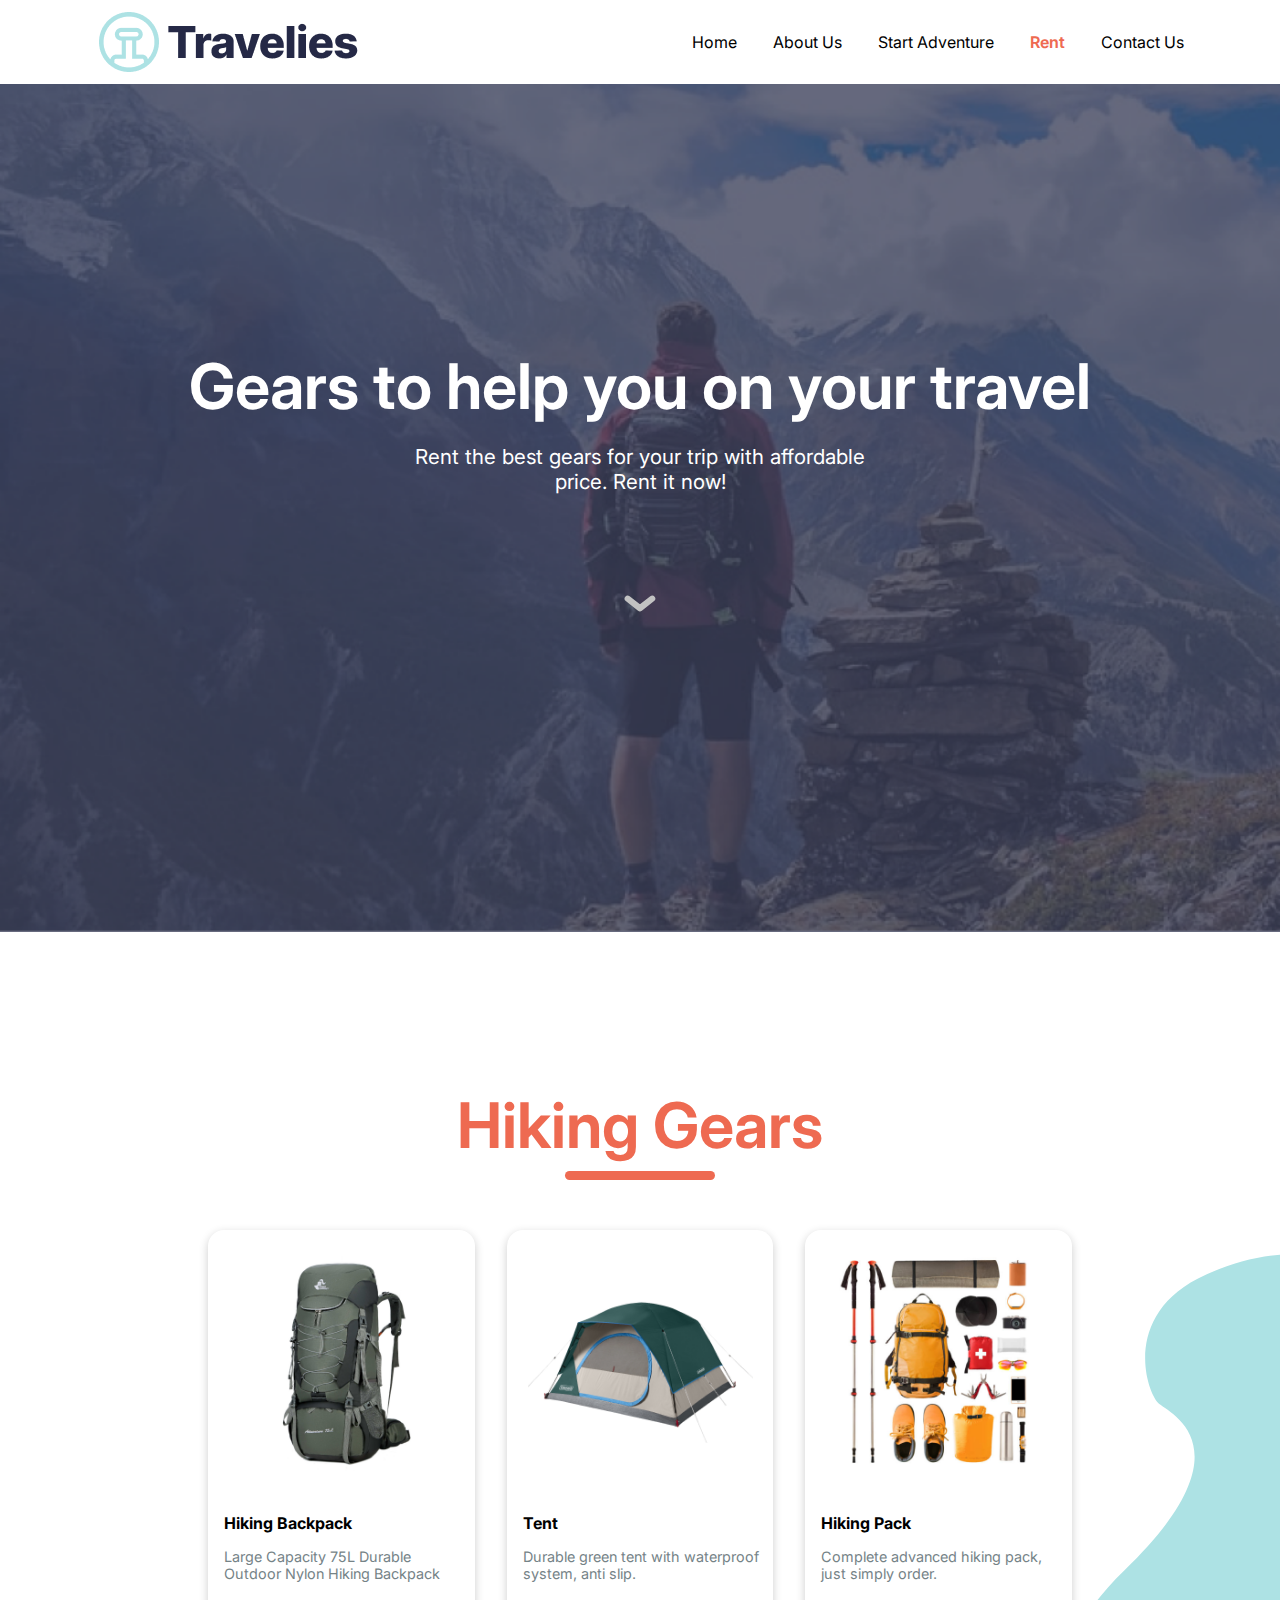
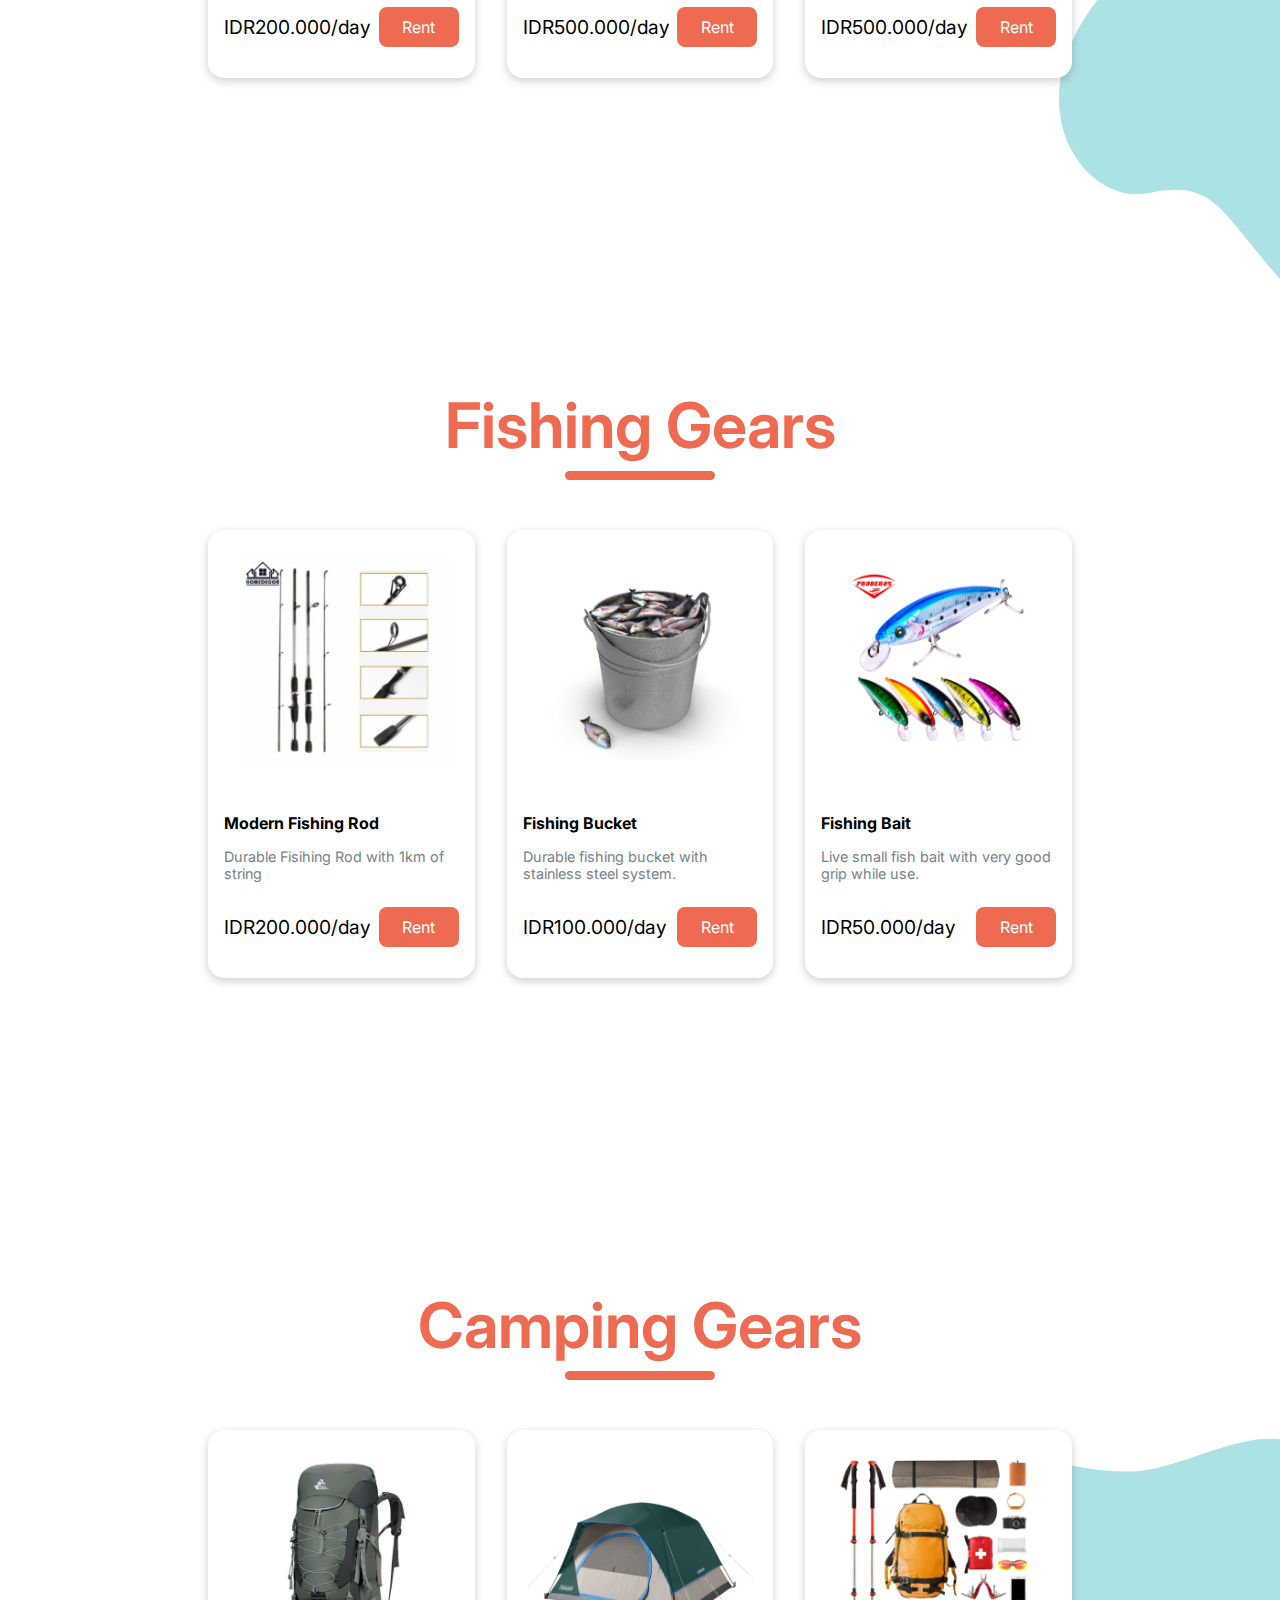
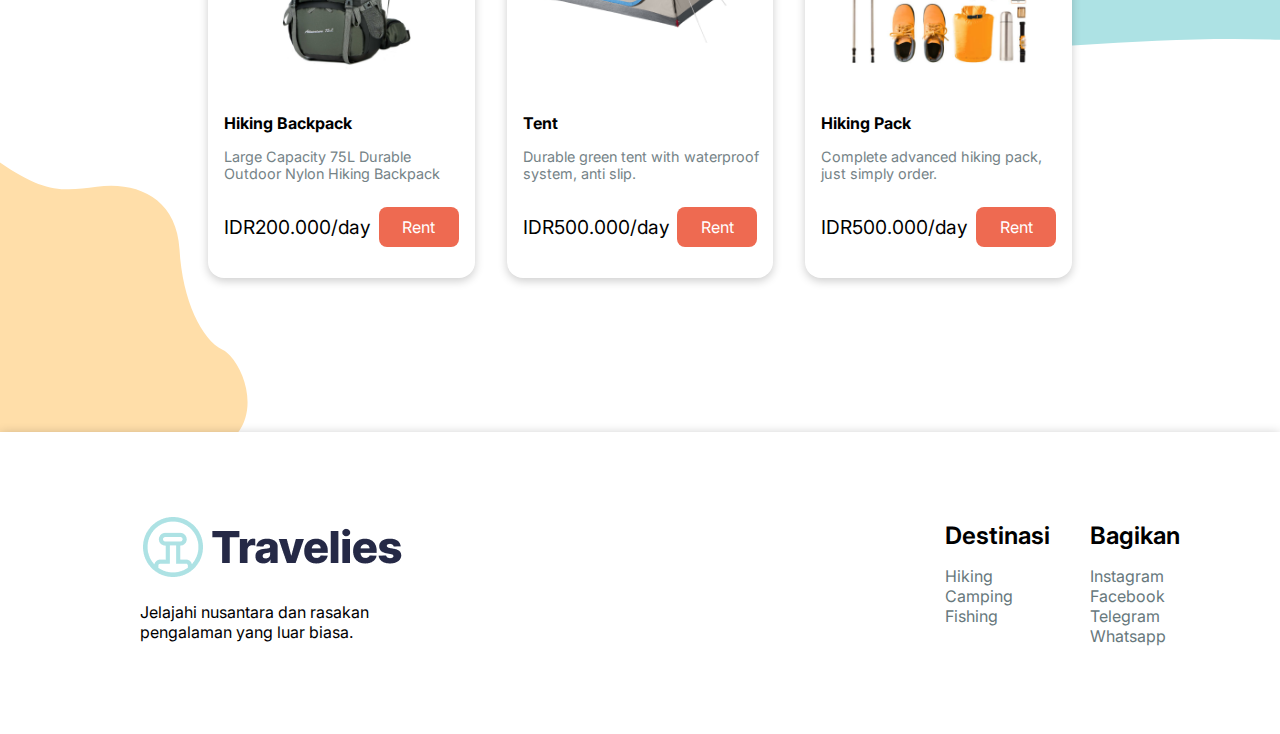
<file: rent.html>
<!DOCTYPE html>
<html lang="en">
<head>
    <meta charset="UTF-8">
    <meta http-equiv="X-UA-Compatible" content="IE=edge">
    <meta name="viewport" content="width=device-width, initial-scale=1.0">
    <title>Rent the best tool!</title>
     <!-- FONTS -->
     <link rel="preconnect" href="https://fonts.googleapis.com">
     <link rel="preconnect" href="https://fonts.gstatic.com" crossorigin>
     <link href="https://fonts.googleapis.com/css2?family=Inter&display=swap" rel="stylesheet">
 
     <!-- Bold -->
     <link rel="preconnect" href="https://fonts.googleapis.com">
     <link rel="preconnect" href="https://fonts.gstatic.com" crossorigin>
     <link href="https://fonts.googleapis.com/css2?family=Inter:wght@400;640&display=swap" rel="stylesheet">
 
     <!-- CSS -->
     <link rel="stylesheet" href="assets/css/rentstyle.css">
 
 
</head>
<body>
     <!-- NAVBAR -->
     <nav>
        <div class="logo">
          <img src="assets/img/pm-lm-side logo.png" alt="Travelies" />
        </div>
  
        <div class="menu">
          <a href="#">Home</a>
          <a href="#">About Us</a>
          <a href="startadventure.html">Start Adventure</a>
          <a href="#" id="selected">Rent</a>
          <a href="#">Contact Us</a>
        </div>
        <img
          src="assets/img/nav-mobile.svg"
          class="nav-mobile"
          alt=""
          onclick="show_nav()"
        />
      </nav>
  
      <div class="mobile-menu" id="nav-mobile">
        <ul>
          <li>
            <h3><a href="#" >Home</a></h3>
          </li>
          <li>
            <h3><a href="#">About Us</a></h3>
          </li>
          <li>
            <h3><a href="#">Start Adventure</a></h3>
          </li>
          <li>
            <h3><a href="#" id="selected">Rent</a></h3>
          </li>
          <li>
            <h3><a href="#">Contact Us</a></h3>
          </li>
          <li>
            <h3>
              <img src="./assets/img/silang.svg" alt="" onclick="close_nav()" />
            </h3>
          </li>
        </ul>
      </div>

    <script src="./assets/scripts/nav.js"></script>
    
    <!-- SECTION 1 -->
    <div class="container">
        <section id="sect1">
            <h2>Gears to help you on your travel</h2>
            <p>Rent the best gears for your trip with affordable<br>price. Rent it now!
            </p>
            <a href="#sect2"><img src="./assets/img/down-arrow.svg" alt="" class="down-arrow"></a>
        </section>
    </div>

    <!-- SECTION 2 -->
    <div class="container">
        <section id="sect2">
            <div class="top">
                <h2>Hiking Gears</h2>
                <div class="underline"></div>
            </div>

            <div class="bottom">
                <div class="big-card">
                    <div class="big-card-img">
                        <img src="./assets/img/backpack.png" alt="Hiking Offer" class="offer-img">
                    </div>
                    
                    <div class="big-card-desc">
                        <h4>Hiking Backpack</h4>
                        <p>Large Capacity 75L Durable Outdoor Nylon Hiking Backpack</p>           
                    </div>

                    <div class="big-card-price">
                        <p class="price">IDR200.000/day</p>

                        <button class="order">Rent</button>
                    </div>
                </div>

                <div class="big-card">
                    <div class="big-card-img">
                        <img src="./assets/img/tent.png" alt="Hiking Offer" class="offer-img">
                    </div>
                    
                    <div class="big-card-desc">
                        <h4>Tent</h4>
                        <p>Durable green tent with waterproof system, anti slip.</p>           
                    </div>

                    <div class="big-card-price">
                        <p class="price">IDR500.000/day</p>

                        <button class="order">Rent</button>
                    </div>
                </div>

                <div class="big-card">
                    <div class="big-card-img">
                        <img src="./assets/img/pack.png" alt="Hiking Offer" class="offer-img">
                    </div>
                    
                    <div class="big-card-desc">
                        <h4>Hiking Pack</h4>
                        <p>Complete advanced hiking pack, just simply order.</p>           
                    </div>

                    <div class="big-card-price">
                        <p class="price">IDR500.000/day</p>

                        <button class="order">Rent</button>
                    </div>
                </div>

                <img src="./assets/img/right float blue.svg" alt="" id="sect2-bg">

            </div>
        </section>

    </div>


     <!-- SECT 3 -->
    <div class="container">
       
        <section id="sect2">
            <div class="top">
                <h2>Fishing Gears</h2>
                <div class="underline"></div>
            </div>

            <div class="bottom">
                <div class="big-card">
                    <div class="big-card-img">
                        <img src="./assets/img/rod.png" alt="Hiking Offer" class="offer-img">
                    </div>
                    
                    <div class="big-card-desc">
                        <h4>Modern Fishing Rod</h4>
                        <p>Durable Fisihing Rod with 1km of string</p>           
                    </div>

                    <div class="big-card-price">
                        <p class="price">IDR200.000/day</p>

                        <button class="order">Rent</button>
                    </div>
                </div>

                <div class="big-card">
                    <div class="big-card-img">
                        <img src="./assets/img/bucket.png" alt="Hiking Offer" class="offer-img">
                    </div>
                    
                    <div class="big-card-desc">
                        <h4>Fishing Bucket</h4>
                        <p>Durable fishing bucket with stainless steel system.</p>           
                    </div>

                    <div class="big-card-price">
                        <p class="price">IDR100.000/day</p>

                        <button class="order">Rent</button>
                    </div>
                </div>

                <div class="big-card">
                    <div class="big-card-img">
                        <img src="./assets/img/bait.png" alt="Hiking Offer" class="offer-img">
                    </div>
                    
                    <div class="big-card-desc">
                        <h4>Fishing Bait</h4>
                        <p>Live small fish bait with very good grip while use.</p>           
                    </div>

                    <div class="big-card-price">
                        <p class="price">IDR50.000/day</p>

                        <button class="order">Rent</button>
                    </div>
                </div>

               

            </div>
        </section>
    </div>

    <!-- SECTITON 4 -->
    <div class="container">
        <section id="sect2">
            <div class="top">
                <h2>Camping Gears</h2>
                <div class="underline"></div>
            </div>

            <div class="bottom">
                <div class="big-card">
                    <div class="big-card-img">
                        <img src="./assets/img/backpack.png" alt="Hiking Offer" class="offer-img">
                    </div>
                    
                    <div class="big-card-desc">
                        <h4>Hiking Backpack</h4>
                        <p>Large Capacity 75L Durable Outdoor Nylon Hiking Backpack</p>           
                    </div>

                    <div class="big-card-price">
                        <p class="price">IDR200.000/day</p>

                        <button class="order">Rent</button>
                    </div>
                </div>

                <div class="big-card">
                    <div class="big-card-img">
                        <img src="./assets/img/tent.png" alt="Hiking Offer" class="offer-img">
                    </div>
                    
                    <div class="big-card-desc">
                        <h4>Tent</h4>
                        <p>Durable green tent with waterproof system, anti slip.</p>           
                    </div>

                    <div class="big-card-price">
                        <p class="price">IDR500.000/day</p>

                        <button class="order">Rent</button>
                    </div>
                </div>

                <div class="big-card">
                    <div class="big-card-img">
                        <img src="./assets/img/pack.png" alt="Hiking Offer" class="offer-img">
                    </div>
                    
                    <div class="big-card-desc">
                        <h4>Hiking Pack</h4>
                        <p>Complete advanced hiking pack, just simply order.</p>           
                    </div>

                    <div class="big-card-price">
                        <p class="price">IDR500.000/day</p>

                        <button class="order">Rent</button>
                    </div>
                </div>

                <img src="./assets/img/right float small blue.svg" alt="" id="sect2-bg">
                <img src="./assets/img/left yellow small.svg" alt="" id="sect2-bg2">

            </div>
        </section>

    </div>


    <!-- FOOTER -->
    <footer>
        <div class="footer-left">
            <img src="assets/img/pm-lm-side logo.png" alt="">
            <p>Jelajahi nusantara dan rasakan<br>pengalaman yang luar biasa.</p>
        </div>

        <div class="footer-right">
            <ul class="footer-right-inside">

                <li>
                    <p class="footer-title">Destinasi</p>
                </li>
                <li><a href="#">Hiking</a></li>
                <li><a href="#">Camping</a></li>
                <li><a href="#">Fishing</a></li>

            </ul>

            <ul class="footer-right-inside">
                <li>
                    <p class="footer-title">Bagikan</p>
                </li>
                <li><a href="#">Instagram</a></li>
                <li><a href="#">Facebook</a></li>
                <li><a href="#">Telegram</a></li>
                <li><a href="#">Whatsapp</a></li>
            </ul>
        </div>
    </footer>


</body>
</html>
</file>
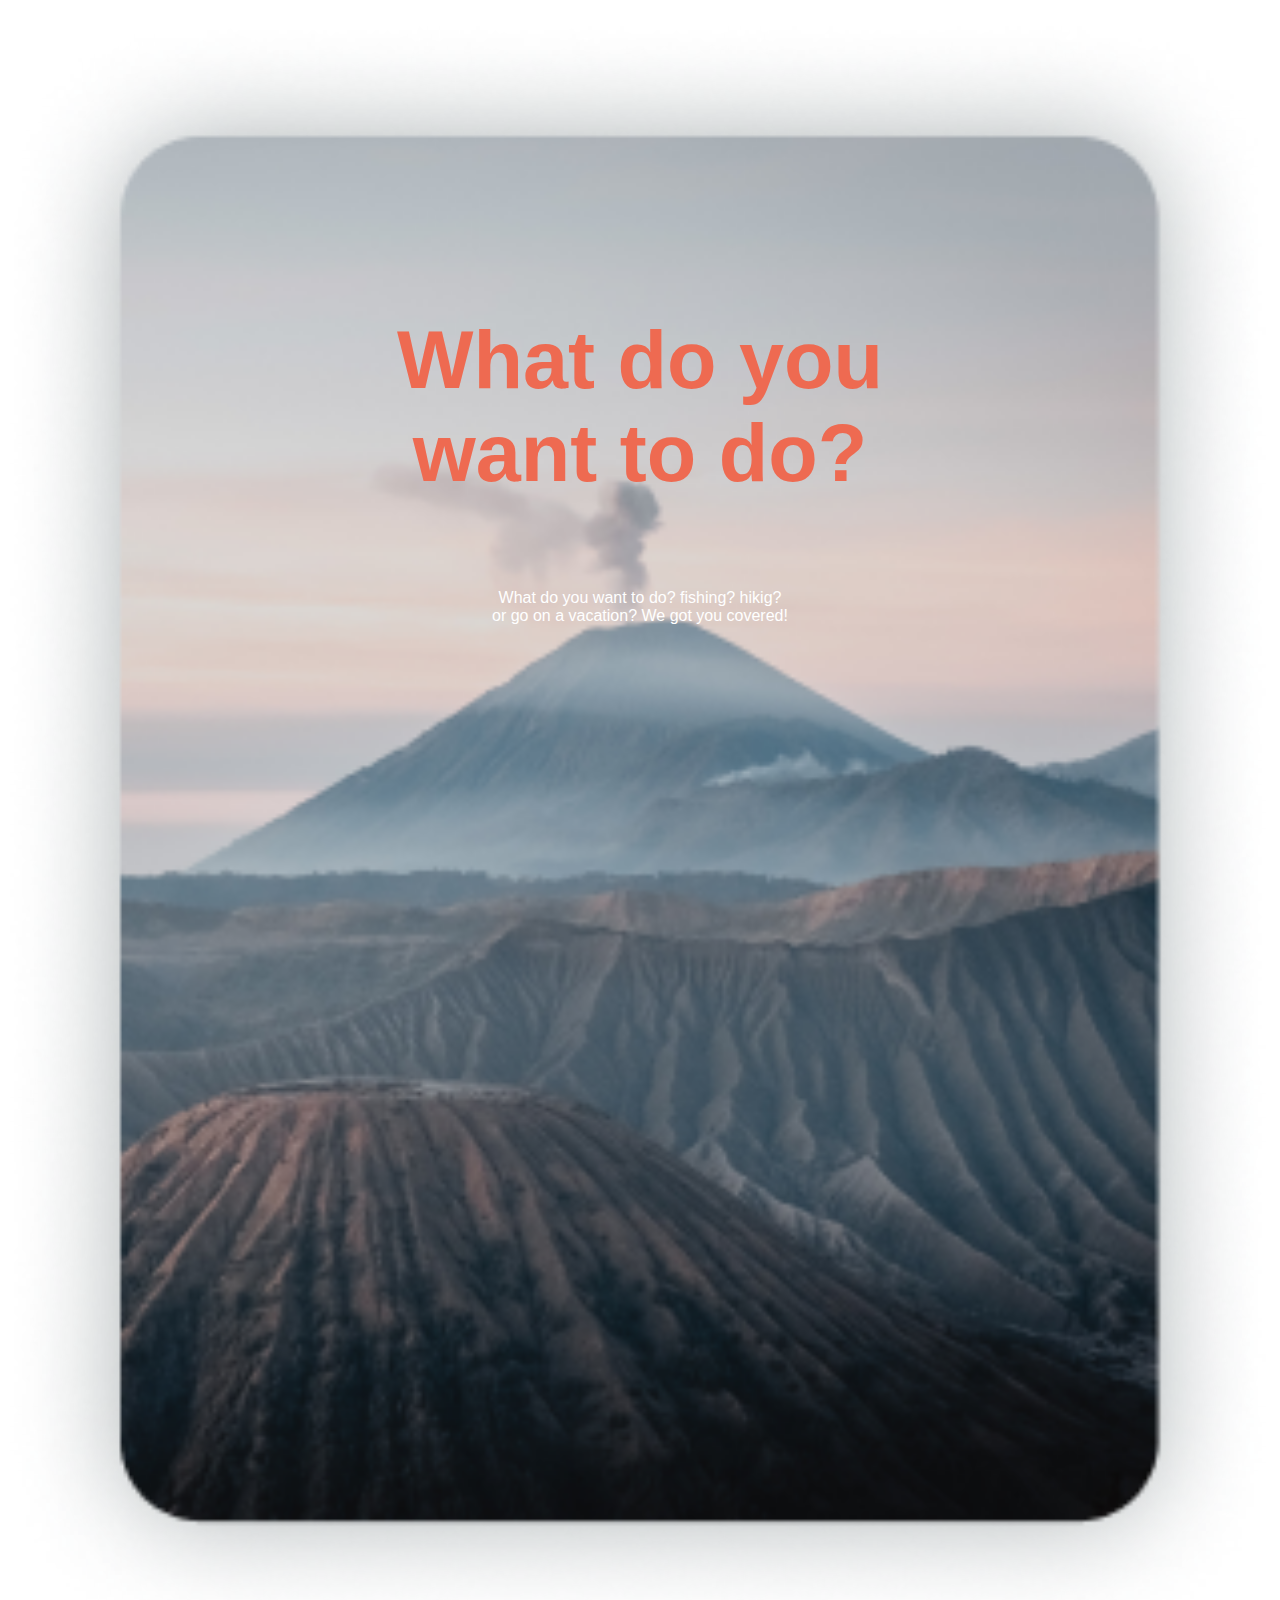
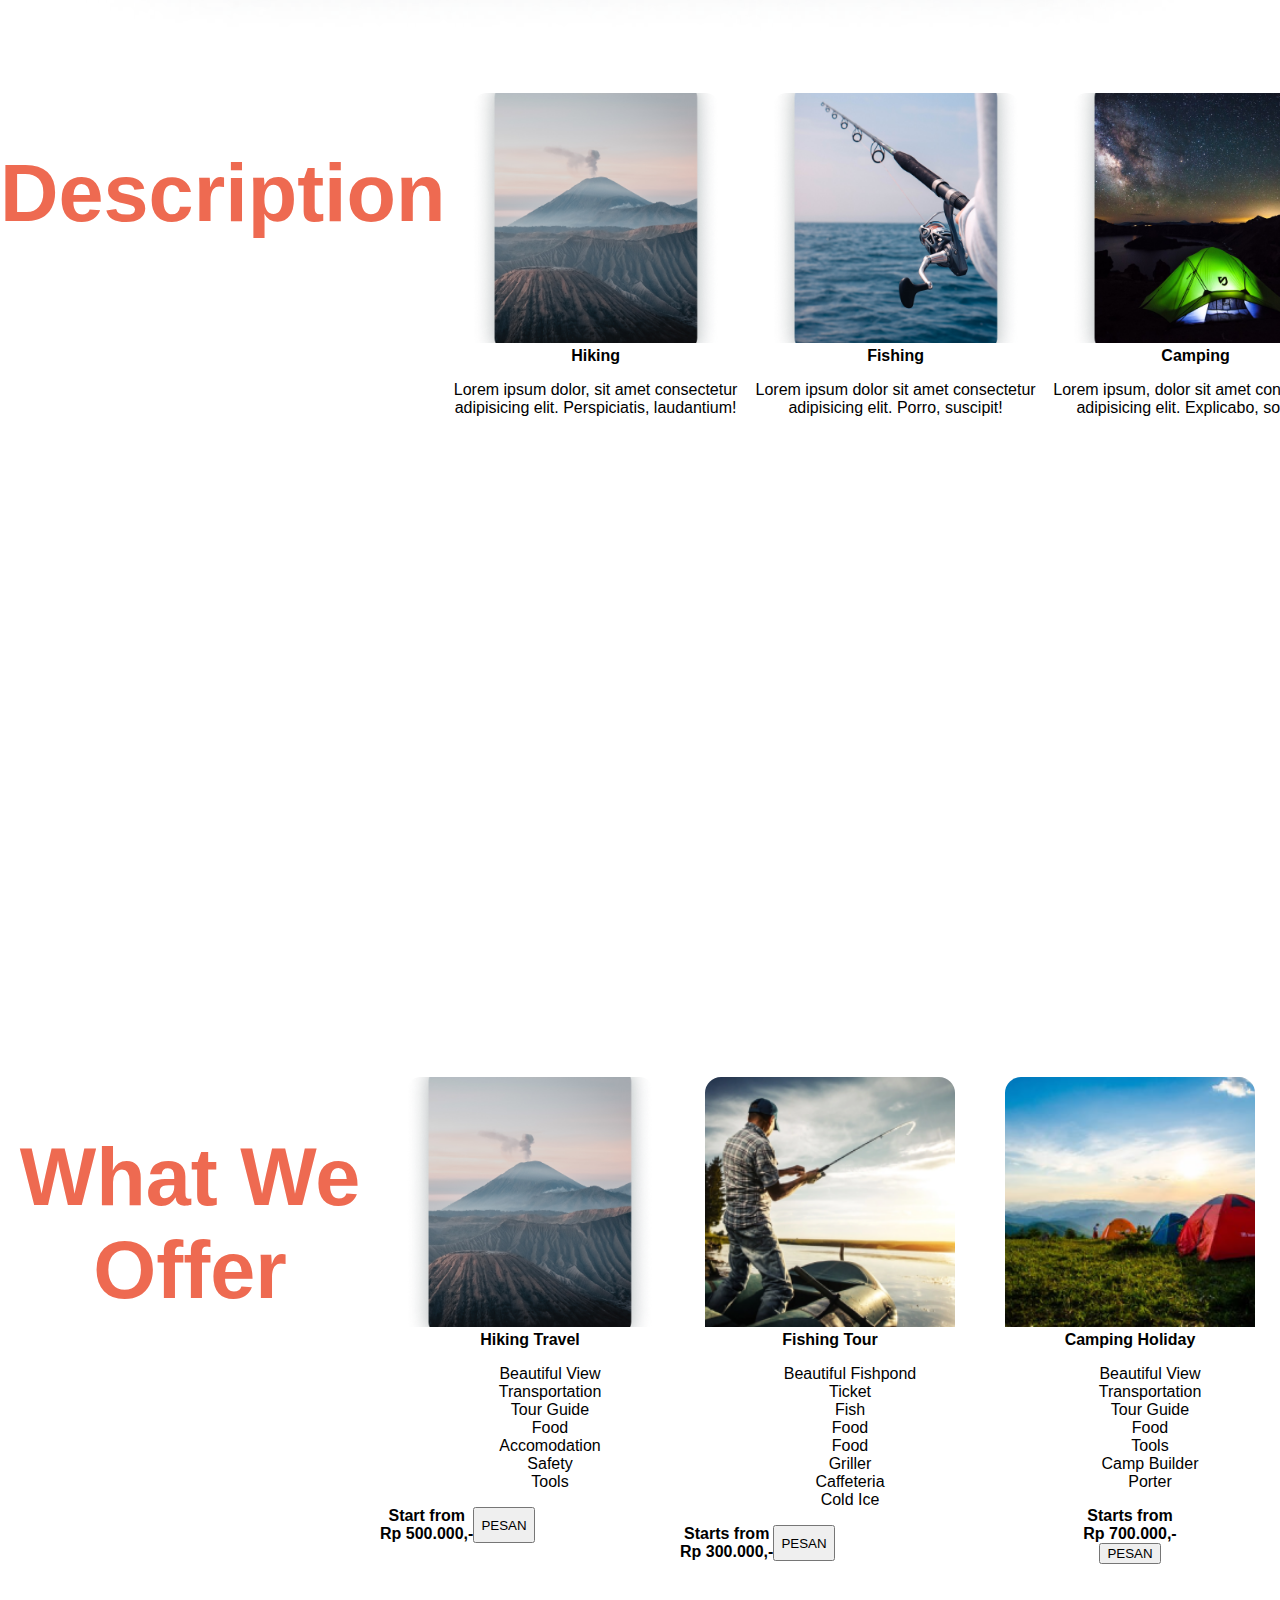
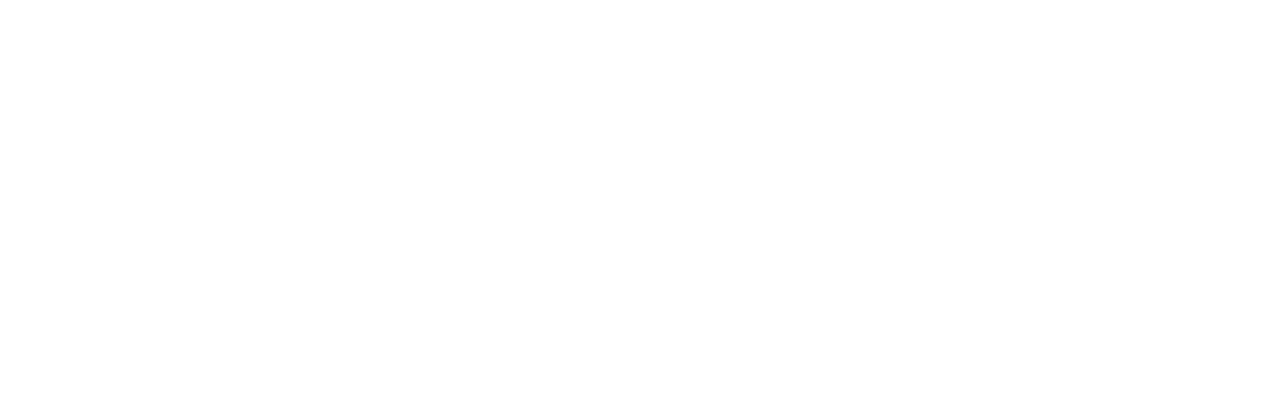
<file: start-adventure.html>
<!DOCTYPE html>
<html lang="en">
  <head>
    <meta charset="UTF-8" />
    <meta http-equiv="X-UA-Compatible" content="IE=edge" />
    <meta name="viewport" content="width=device-width, initial-scale=1.0" />
    <title>Start Adventure</title>
    <link rel="stylesheet" href="./assets/css/start-adventure.css">
    <link rel="stylesheet" href="./assets/css/style.css">
  </head>
  <body>
    <section class="container">
      <img src="./assets/img/bromo.png" alt="bromo" width="100%" />
      <div class="inner-section">
        <h1 class="text-center">What do you want to do?</h1>
        <br>
        <p class="text-center">
          What do you want to do? fishing? hikig? <br>
          or go on a vacation? We got you covered!
        </p>
      </div>
    </section>
    <section class="container">
      <h1 class="text-center">Description</h1>
      <div class="flex">
        <div class="card">
          <img src="./assets/img/febiyan-UGIy3XjHI3s-unsplash 1.png" alt="Hiking Image" class="card-image">
          <h4>Hiking</h4>
          <p>
            Lorem ipsum dolor, sit amet consectetur adipisicing elit. Perspiciatis, laudantium!
          </p>
        </div>
        <div class="card">
          <img src="./assets/img/silas-baisch-ZJO32R_G-iQ-unsplash 1.png" alt="Fishing Image" class="card-image">
          <h4>Fishing</h4>
          <p>Lorem ipsum dolor sit amet consectetur adipisicing elit. Porro, suscipit!</p>
        </div>
        <div class="card">
          <img src="./assets/img/arialqadri-eOPhf0z2Q9g-unsplash 1.png" alt="Camping Image" class="card-image">
          <h4>Camping</h4>
          <p>Lorem ipsum, dolor sit amet consectetur adipisicing elit. Explicabo, soluta?</p>
        </div>
      </div>
    </section>
    <br><br>
    <section class="container">
      <h1 class="text-center">What We Offer</h1>
      <div class="flex">
        <div class="card">
          <img src="./assets/img/bromo.png" alt="Hiking Travel" class="card-image">
          <h4>Hiking Travel</h4>
          <ul>
            <li>Beautiful View</li>
            <li>Transportation</li>
            <li>Tour Guide</li>
            <li>Food</li>
            <li>Accomodation</li>
            <li>Safety</li>
            <li>Tools</li>
          </ul>
          <div class="card-footer flex">
            <h4>
              Start from <br>
              Rp 500.000,-
            </h4>
            <button>PESAN</button>
          </div>
        </div>
        <div class="card">
          <img src="./assets/img/fishing-offer.png" alt="Fishing Offer" class="card-image">
          <h4>Fishing Tour</h4>
          <ul>
            <li>Beautiful Fishpond</li>
            <li>Ticket</li>
            <li>Fish</li>
            <li>Food</li>
            <li>Food</li>
            <li>Griller</li>
            <li>Caffeteria</li>
            <li>Cold Ice</li>
          </ul>
          <div class="card-footer flex">
            <h4>
              Starts from <br>
              Rp 300.000,-
            </h4>
            <button>PESAN</button>
          </div>
        </div>
        <div class="card">
          <img src="./assets/img/camping-offer.png" alt="Camping Offer" class="card-image">
          <h4>Camping Holiday</h4>
          <ul>
            <li>Beautiful View</li>
            <li>Transportation</li>
            <li>Tour Guide</li>
            <li>Food</li>
            <li>Tools</li>
            <li>Camp Builder</li>
            <li>Porter</li>
          </ul>
          <div class="card-footer">
            <h4>
              Starts from <br>
              Rp 700.000,-
            </h4>
            <button>PESAN</button>
          </div>
        </div>
      </div> 
    </section>
  </body>
</html>
</file>
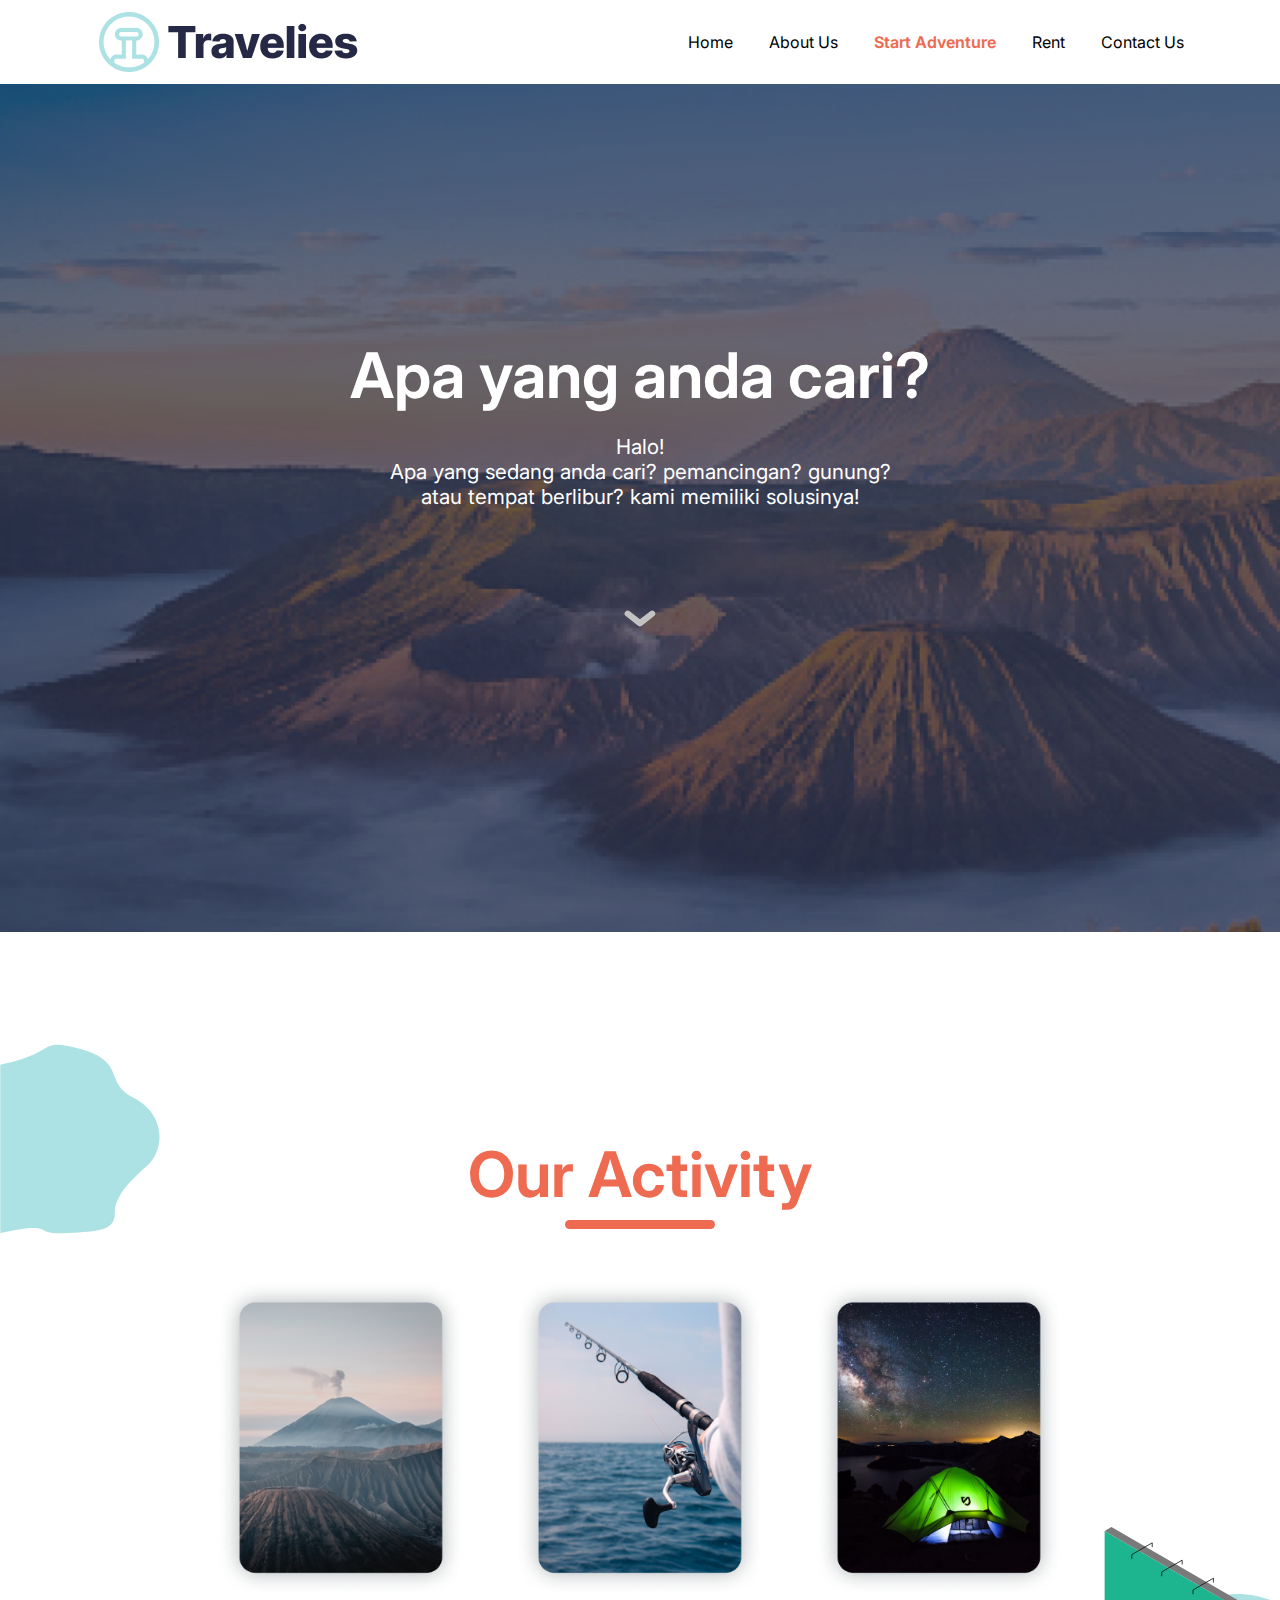
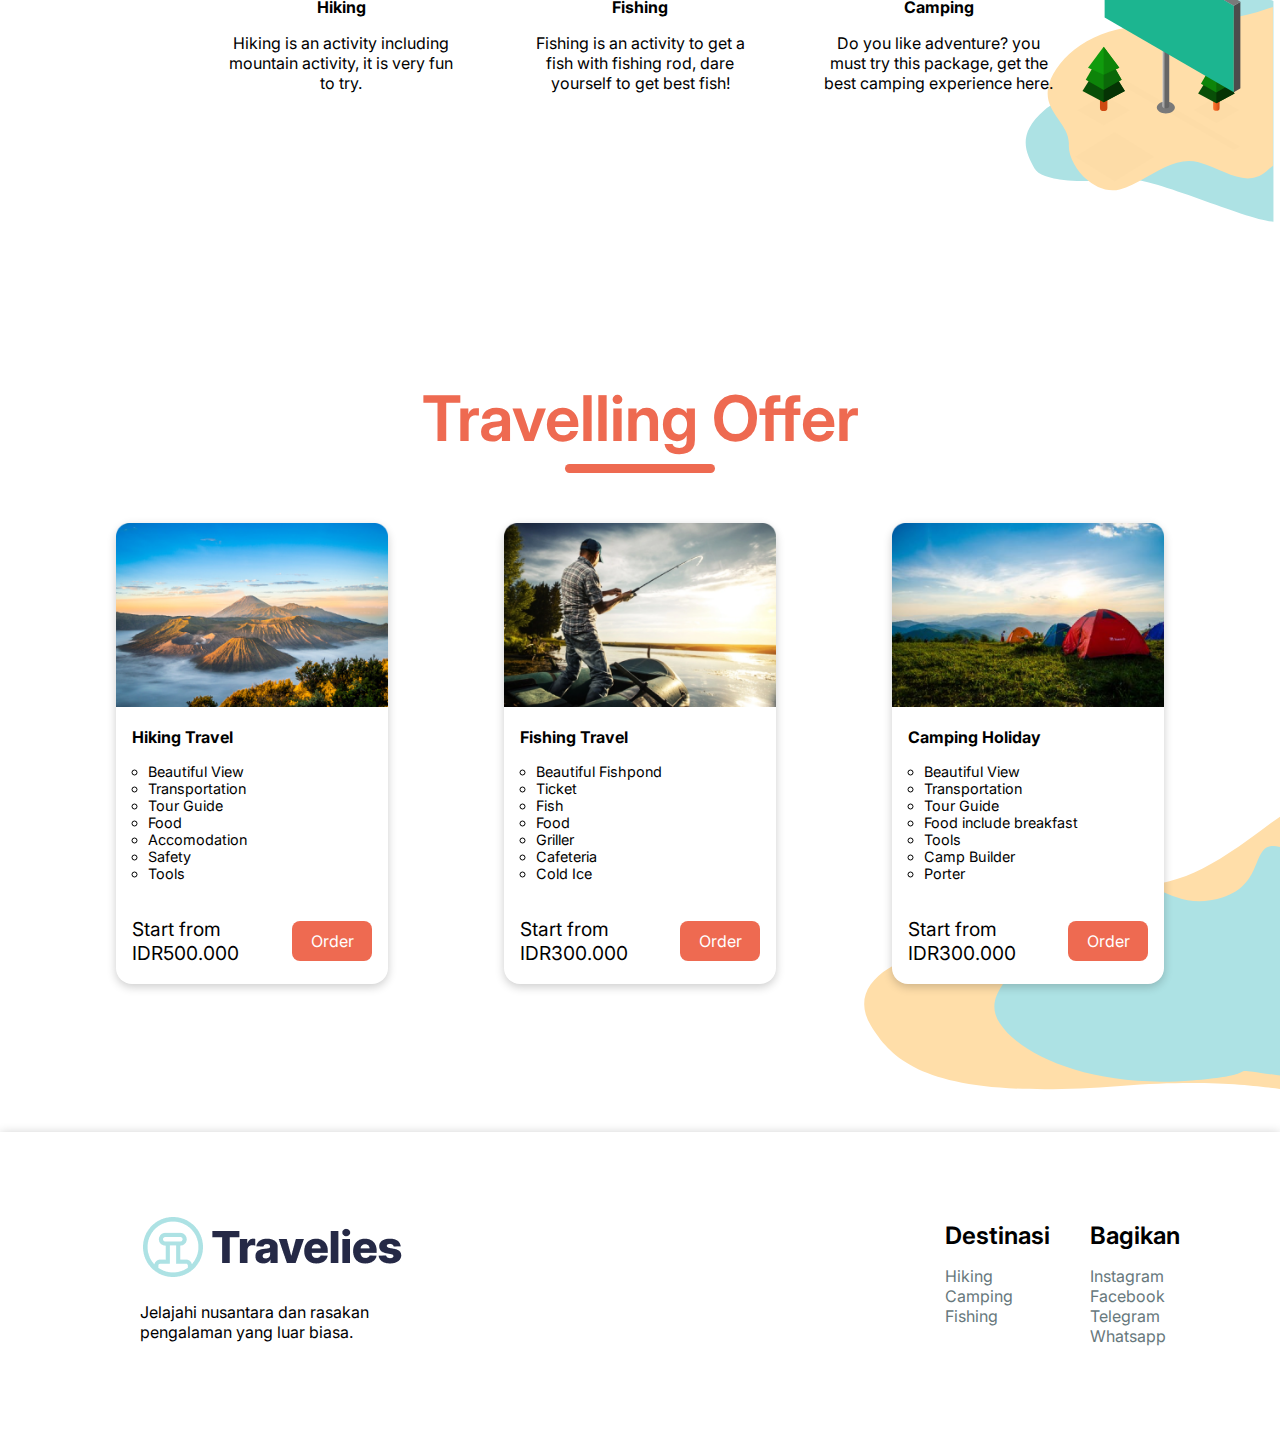
<file: startadventure.html>
<!DOCTYPE html>
<html lang="en">

<head>
    <meta charset="UTF-8">
    <meta http-equiv="X-UA-Compatible" content="IE=edge">
    <meta name="viewport" content="width=device-width, initial-scale=1.0">
    <title>Start Adventure!</title>

    <!-- FONTS -->
    <link rel="preconnect" href="https://fonts.googleapis.com">
    <link rel="preconnect" href="https://fonts.gstatic.com" crossorigin>
    <link href="https://fonts.googleapis.com/css2?family=Inter&display=swap" rel="stylesheet">

    <!-- Bold -->
    <link rel="preconnect" href="https://fonts.googleapis.com">
    <link rel="preconnect" href="https://fonts.gstatic.com" crossorigin>
    <link href="https://fonts.googleapis.com/css2?family=Inter:wght@400;640&display=swap" rel="stylesheet">

    <!-- CSS -->
    <link rel="stylesheet" href="assets/css/startadventurestyle.css">


</head>

<body>
    <!-- NAVBAR -->
    <nav>
        <div class="logo">
            <img src="assets/img/pm-lm-side logo.png" alt="Travelies">
        </div>

        <div class="menu">
            <a href="#">Home</a>
            <a href="#">About Us</a>
            <a href="startadventure.html" id="selected">Start Adventure</a>
            <a href="#">Rent</a>
            <a href="#">Contact Us</a>
        </div>
        <!-- BUATIN JS YG NGUBAH DISPLAY CLASS MOBILE-MENU JADI BLOCK 
            WAKTU KLIK GAMBAR INI DIBAWAH
        -->
        <img src="assets/img/nav-mobile.svg" class="nav-mobile" alt="">
    </nav>


    <div class="mobile-menu">
        <ul>

            <li>
                <h3><a href="index.html" id="selected">Home</a></h3>
            </li>
            <li>
                <h3><a href="#">About Us</a></h3>
            </li>
            <li>
                <h3><a href="#">Start Adventure</a></h3>
            </li>
            <li>
                <h3><a href="#">Rent</a></h3>
            </li>
            <li>
                <h3><a href="#">Contact Us</a></h3>
            </li>
            <li>
                <h3><img src="./assets/img/silang.svg" alt=""></h3>
            </li>
        </ul>
    </div>

    <!-- SECTION 1 -->
    <div class="container">
        <section id="sect1">
            <h2>Apa yang anda cari?</h2>
            <p>Halo!<br>
                Apa yang sedang anda cari? pemancingan? gunung?
                 atau tempat berlibur? kami memiliki solusinya!
            </p>
            <img src="./assets/img/down-arrow.svg" alt="" class="down-arrow">
        </section>
    </div>

    <!-- SECTION 2 -->
    <div class="container">
        <section id="sect2">
            <div class="top">
                <h2>Our Activity</h2>
                <div class="underline"></div>
            </div>

            <div class="bottom">
                <div class="small-card">
                    <img src="assets/img/febiyan-UGIy3XjHI3s-unsplash 1.png" alt="Hiking Image" class="card-image">
                    <h4>Hiking</h4>
                    <p>Hiking is an activity including mountain activity, it is very fun to try.</p>
                </div>

                <div class="small-card">
                    <img src="assets/img/silas-baisch-ZJO32R_G-iQ-unsplash 1.png" alt="Hiking Image" class="card-image">
                    <h4>Fishing</h4>
                    <p>Fishing is an activity to get a fish with fishing rod, dare yourself to get best fish!
                    </p>
                </div>

                <div class="small-card">
                    <img src="assets/img/arialqadri-eOPhf0z2Q9g-unsplash 1.png" alt="Hiking Image" class="card-image">
                    <h4>Camping</h4>
                    <p>Do you like adventure? you must try this package, get the best camping experience here.</p>
                </div>
            </div>

            <img src="./assets/img/blue floating item.svg" alt="" id="sect2-bg1">
            <img src="./assets/img/TELEVISION.svg" alt="" id="sect2-bg2">

        </section>
    </div>

    <div class="container">
        <section id="sect3">
            <div class="top">
                <h2>Travelling Offer</h2>
                <div class="underline"></div>
            </div>

            <div class="bottom">
                <div class="big-card">
                    <div class="big-card-img">
                        <img src="./assets/img/HikingOffer.png" alt="Hiking Offer" class="offer-img">
                    </div>
                    
                    <div class="big-card-desc">
                        <h4>Hiking Travel</h4>
                        <ul>
                            <li>Beautiful View</li>            
                            <li>Transportation</li>
                            <li>Tour Guide</li>
                            <li>Food</li>
                            <li>Accomodation</li>
                            <li>Safety</li>
                            <li>Tools</li>
                        </ul>                        
                    </div>

                    <div class="big-card-price">
                        <p class="price">Start from<br>IDR500.000</p>

                        <button class="order">Order</button>
                    </div>
                </div>

                <div class="big-card">
                    <div class="big-card-img">
                        <img src="./assets/img/FishingOffer.png" alt="Hiking Offer" class="offer-img">
                    </div>
                    
                    <div class="big-card-desc">
                        <h4>Fishing Travel</h4>
                        <ul>
                            <li>Beautiful Fishpond</li>            
                            <li>Ticket</li>
                            <li>Fish</li>
                            <li>Food</li>
                            <li>Griller</li>
                            <li>Cafeteria</li>
                            <li>Cold Ice</li>
                        </ul>                        
                    </div>

                    <div class="big-card-price">
                        <p class="price">Start from<br>IDR300.000</p>

                        <button class="order">Order</button>
                    </div>
                </div>

                <div class="big-card">
                    <div class="big-card-img">
                        <img src="./assets/img/CampingOffer.png" alt="Hiking Offer" class="offer-img">
                    </div>
                    
                    <div class="big-card-desc">
                        <h4>Camping Holiday</h4>
                        <ul>
                            <li>Beautiful View</li>            
                            <li>Transportation</li>
                            <li>Tour Guide</li>
                            <li>Food include breakfast</li>
                            <li>Tools</li>
                            <li>Camp Builder</li>
                            <li>Porter</li>
                        </ul>                        
                    </div>

                    <div class="big-card-price">
                        <p class="price">Start from<br>IDR300.000</p>

                        <button class="order">Order</button>
                    </div>
                </div>

                <img src="./assets/img/Double bottom floating.svg" alt="" id="sect3-bg">

            </div>

        </section>

    </div>


    <!-- FOOTER -->
    <footer>
        <div class="footer-left">
            <img src="assets/img/pm-lm-side logo.png" alt="">
            <p>Jelajahi nusantara dan rasakan<br>pengalaman yang luar biasa.</p>
        </div>

        <div class="footer-right">
            <ul class="footer-right-inside">

                <li>
                    <p class="footer-title">Destinasi</p>
                </li>
                <li><a href="#">Hiking</a></li>
                <li><a href="#">Camping</a></li>
                <li><a href="#">Fishing</a></li>

            </ul>

            <ul class="footer-right-inside">
                <li>
                    <p class="footer-title">Bagikan</p>
                </li>
                <li><a href="#">Instagram</a></li>
                <li><a href="#">Facebook</a></li>
                <li><a href="#">Telegram</a></li>
                <li><a href="#">Whatsapp</a></li>
            </ul>
        </div>
    </footer>

</body>

</html>
</file>
<file: assets/css/rentstyle.css>
html {
    scroll-behavior: smooth;
}

body{
    background-color: #FFFFFF;
    font-family: 'Inter', sans-serif;
    margin: 0;
    overflow-x: default;
    padding: 0;
}

html{
    margin:0;
}

h1{
    color: #EE6A51;
    font-weight: 640;
    font-size: 9vh;
}

h2{
    color: #EE6A51;
    font-weight: 640;
    font-size: 7vh;
    margin: 0;
}

h3{
    color: white;
    font-weight: 640;
    font-size: 5vh;
}


h4{
    margin: 0;
}

img{
    -webkit-user-drag: none;
    -khtml-user-drag: none;
    -moz-user-drag: none;
    -o-user-drag: none;
    user-drag: none;
}

li{
    list-style-type: none;
    padding: 0;
}



a{
    all: unset;
    cursor: pointer;
}

li a:hover{
    color: #EE6A51;
    transition: 0.2s;
}

  
  ::-webkit-scrollbar-thumb:hover {
    background: #da8979; 
  }


a:hover{
    color: #EE6A51;
    transition: 0.2s;
}
.container{
    width: 100%;
    min-height: 100vh;
    display: flex;
    
    margin: 0px;
    /* margin-top: 20rem; */
}

.underline{
    background-color: #EE6A51;
    width: 150px;
    height: 9px;
    border-radius: 100px;
    margin-top: 0.5rem;
}


.tothetop{
    position: fixed;
    width: 3rem;
    height: 3rem;
    background-color: #ee6a51;
    border-radius: 999rem;
    bottom: 2rem;
    right: 1rem;
    z-index: 1;
    display: flex;
    align-items: center;
    justify-content: center;
    transition: .5s;
}

.tothetop img{
    width: 20px;
    filter: grayscale(100%) invert(100%);    
    transform: rotate(180deg);
}

/* NAV */

nav{
    display: flex;
    align-items: center;
    /* background-color: red; */
    position: fixed;
    width: 100%;
    justify-content: space-between;
    padding: .2rem 0;
    background-color: #FFFFFF;
    z-index: 99;
}

.mobile-menu{
    z-index: 100;
    position: fixed;
    background-color: #F7D27F;
    width: 100vw;
    height: 100vh;
    display: none;
}

.mobile-menu ul{
    margin: 30vh auto;
    /* text-align: center; */
    
}

.mobile-menu li {
    margin-bottom: 2rem;
    
}

.mobile-menu a{
    color: #111111;
}

.nav-mobile{
    display: none;
}

.logo{margin-left: 6rem;}

.menu a{
    /* text-decoration: none;
    color: #516064; */
    margin-left: 2rem;
}

.menu a:hover {
  color: #ee6a51;
  transition: 0.3s;
}

.menu {
    margin-right: 6rem;
    
}

#selected {
  color: #ee6a51;
  font-weight: 640;
}

/* SECTION 1 */

#sect1{
    /* padding-top: rem; */
    background-image: url(../img/rentbg.png);
    background-size: cover;
    background-repeat: no-repeat;
    width: 100%;
    height: 100vh;
    display: flex;
    flex-direction: column;
    justify-content: center;
    align-items: center;
    text-align: center;
    color: #FFFFFF;
    padding-top: 2rem;
}

#sect1 h2{
    color: #FFFFFF;
}

#sect1 p{
    width: 40%;
    font-size: 1.29em;
}

.down-arrow{
    margin-top: 5rem;
    width: 2rem;
    filter: invert(1);
}

/* SECTION 2 */

#sect2{
    width: 100%;
    height: 100vh;
    display: flex;
    flex-direction: column;
    align-items: center;
    justify-content: center;
    position: relative;
    margin: 0;
}

#sect2 .top{
    display: flex;
    align-items: center;
    justify-content: center;
    flex-direction: column;
}

#sect2 .bottom{
    width: 70%;
    padding-top: 50px;
    display: flex;
    justify-content: space-between;
    /* background-color: red; */
}

#sect2 ul{
    padding-left: 2rem;
}

#sect2 h4{
    margin: 0;
    padding-left: 1rem;
    padding-top: 1rem;
}


.big-card{
    height: 28rem;
    display: flex;
    width: 17rem;
    margin-right: 1rem;
    margin-left: 1rem;
    flex-direction: column;
    /* background-color: #EE6A51; */
    border-radius: 16px;
    box-shadow: 0 3px 10px rgb(0 0 0 / 0.2);
    background-color: #FFFFFF;
    transition: all .5s;
}

.big-card:hover{
    box-shadow: 0 6px 20px #EE6A51;
    transform: scale(102%);
}

.offer-img{
    width: 100%;
    object-fit: cover;
}

.big-card-price{
    display: flex;
    justify-content: space-between;
    padding-left: 1rem;
    padding-right: 1rem;
    align-items: center;
}



.price{
    font-size: 1.2rem;
    /* padding-left: 1rem; */
}

.order{
    all: unset;
    background-color: #EE6A51;
    width: 5rem;
    height: 2.5rem;
    text-align: center;
    color: white;
    border-radius: 8px;
}

.order:hover{
    background-color: #e9998a;
    transition: 0.3s;
    box-shadow: 0 3px 10px rgb(0 0 0 / 0.2);
}

#sect2-bg{
    position: absolute;
    right: 0;
    top: 18rem;
    width: 30rem;
    z-index: -1;
}

#sect2-bg2{
    position: absolute;
    left: 0;
    bottom: -10rem;
    width: 20rem;
    z-index: -1;
}

.big-card-desc p{
    width: 15rem;
    color: #758387;
    padding-left: 1rem;
    font-size: .9rem;
}


/* SECTION 3 */


/* FOOTER  */

footer{
    background-color: #FFFFFF;
    height: 30vh;
    display: flex;
    justify-content: space-between;
    align-items: center;
    padding: 1rem 100px; 
    box-shadow: 0 1px 10px rgb(0 0 0 / 0.2);
}

.footer-right{
    display: flex;
}

.footer-right div{
    width: 50%;
}

.footer-left{
    margin-left: 40px;
}

.footer-right-inside a{
    color: #67787c;
}


.footer-title{
    color: black;
    font-weight: 640;
    font-size: 1.5rem;
    margin: 0 0 1rem 0;
}

/* MOBILE DISPLAY */

@media screen and (max-width:600px){
    .underline{
        height: 4px;
        width: 100px;
    }
    h1{
        color: #EE6A51;
        font-weight: 640;
        font-size: 5vh;
    }

    h2{
        color: #EE6A51;
        font-weight: 640;
        font-size:4vh;
        width: 100%;
        text-align: center;
    }

    h3{
        color: white;
        font-weight: 640;
        font-size: 3vh;
    }

    p{
        font-size: 2vh;
    }

    
    nav{
        justify-content: space-between;
    }

    .menu{
        display: none;
    }

    .big-card{
        width: 15rem;
    }
   
    .logo{
        margin-left: 2.5rem;
    }
    
    .logo img{
        width: 150px;
    
    }

    .nav-mobile{
        display: flex;
        width: 20px;
        padding-right: 3rem;

    }

    /* SECTION 1 */
    #sect1 p{
        margin-top: 6rem;
        font-size: 1rem;
        width: 90%;
    }

    /* SECTION 2 */

    #sect2 .bottom{
        width: 100%;
        height: 31rem;
        overflow-x: scroll;
        overflow-y: hidden;
    
    }

 

    #sect2-bg2{
        width: 10rem;
    
    }

    /* SECTION 3 */

    #sect3 .bottom{
        /* background-color: red; */
        /* width: 500%; */
        padding: 0;
        height: 31rem;
        overflow-x: scroll;
        overflow-y: hidden;
    }

    
/* FOOTER */
footer{
    padding: 0;
    flex-direction: column;
    width: 100vw;
    height: 60vh;
    align-items: flex-start;
    justify-content: center;
}

footer img{
    width: 15rem;
}




}
</file>
<file: assets/css/start-adventure.css>
.container {
  text-align: center;
  padding-top: 1rem;
  padding-bottom: 2rem;
}

.flex {
  display: flex;
}

.flex-row {
  flex-direction: row;
  justify-content: space-evenly;
}

.inner-section {
  position: absolute;
  top: 50%;
  left: 50%;
  transform: translate(-50%, -50%);
  color: white;
}

.text-center {
  text-align: center;
}

.card {
  width: 300px;
  height: 300px;
  border-radius: 20px;
}

.card-image {
  width: 250px;
  height: 250px;
  transition: width 0.5s;
  border-radius: 16px 16px 0 0;
  object-fit: cover;
}
</file>
<file: assets/css/style.css>
/* GENERAL DECLARATION */
html {
    scroll-behavior: smooth;
  }
  
body{
    background-color: #FFFFFF;
    font-family: 'Inter', sans-serif;
    margin: 0;
    overflow-x: hidden;
    padding: 0;
}

html{
    margin:0;
}

h1 {
  color: #ee6a51;
  font-weight: 640;
  font-size: 9vh;
}

h2{
    color: #EE6A51;
    font-weight: 640;
    font-size: 7vh;
    margin: 0;
}

h3 {
  color: white;
  font-weight: 640;
  font-size: 5vh;
}


h4{
    margin: 0;
}

img{
    -webkit-user-drag: none;
    -khtml-user-drag: none;
    -moz-user-drag: none;
    -o-user-drag: none;
    user-drag: none;

}

.container{
    width: 100%;
    min-height: 100vh;
    display: flex;
    margin: 0px;
    /* margin-top: 20rem; */
}



/* NAVBAR */

nav{
    display: flex;
    align-items: center;
    /* background-color: red; */
    position: fixed;
    width: 100%;
    justify-content: space-between;
    padding: .2rem 0;
    background-color: #FFFFFF;
    z-index: 99;
}

.mobile-menu{
    z-index: 100;
    position: fixed;
    background-color: #F7D27F;
    width: 100vw;
    height: 100vh;
    display: none;
}

.mobile-menu ul{
    margin: 30vh auto;
    /* text-align: center; */
    
}

.mobile-menu li {
    margin-bottom: 2rem;
    
}

.mobile-menu a{
    color: #111111;
}

.nav-mobile{
    display: none;
}

.logo{margin-left: 6rem;}

.menu a{
    /* text-decoration: none;
    color: #516064; */
    margin-left: 2rem;
    text-decoration: none;
    transition: 'text-decoration' 0.3s;
}

.menu a:hover {
  color: #ee6a51;

  text-decoration: underline;
  transition:  0.3s;
}

.menu {
    margin-right: 6rem;
}

#selected {
  color: #ee6a51;
  font-weight: 640;
}

/* SECTION 1 */

#sect1{
    width: 100%;
    display: flex;
    flex-direction: column;
    justify-content: space-between;
    align-items: center;
    margin: 0px;  
    padding-top: 14vh;
}

.sect1-top{
    display: flex;  
    flex-direction: column;  
    justify-content: space-between;
    width: 100%;
}

.banner-big{
    width: 50%;
    position: absolute;
    right: 0;
    z-index: -1;
}

.sect1-content{
    padding-left: 100px;
    /* width: 100%; */
    display: flex;
    flex-direction: column;
    align-items: start;
}

.input-text {
  width: 300px;
  height: 40px;
  border-radius: 20px;
  border: 1px solid #9aa6a9;
  display: flex;
  align-items: center;
  /* align-content: center; */
  padding-left: 20px;
}

.input-medium{
    all: unset;
    padding-left: 20px;
    text-align: left;
}



/* SECTION 2 */

#sect2{
    width: 100%;
    height: 30vw;
    display: flex;
    justify-content: space-evenly;
    flex-direction: column;
    align-items: center;
    align-content: center;
    position: relative;
}

#sect2-bg{
    position: absolute;
    left: 0;
    width: 20rem;
    z-index: -1;
}



.sect2-top{
    display: flex;
    justify-content: space-between;
    align-items: center;
    flex-direction: column;
    text-align: center;
    
}

.sect2-bottom{
    margin-top: 5rem;
    display: grid;
    justify-content: center;
    grid-template-columns: repeat(4,1fr);
    gap: 1rem; 
     
}

.counter{
    text-align: center;
    margin: 0;
}

.border{
    
    width: 2.5px;
    height: 100px;
    background-color: #9AA6A9;
}


/* SECTION 3 */



#sect3{
    padding-top: 10rem;
    width: 100%;
    display: flex;
    flex-direction: column;
    /* justify-content: space-around;  SETTING SEMENTARA */
    align-items: center;
    align-content: center;
    background-image: url(../img/floating-item-single-blue.svg);
    background-position: right top;
    /* background-image: url(../img/floating-item-single-cream.svg);
    background-position: left bottom; */
  background-repeat: no-repeat;
  background-size: 190px;
}

.sect3-top {
  display: flex;
  flex-direction: column;
  align-items: center;
}

.sect3-middle {
  width: 70%;
  display: flex;
  padding-top: 50px;
  justify-content: space-between;
  align-items: center;
  text-align: center;
}



.small-card{
    width: 300px;
    height: 350px;
    overflow: hidden;
    /* background-color: #35A9DB; */
    border-radius: 20px;
    
}

.small-card p {
  display: none;
}

.small-card:hover {
  box-shadow: 0 3px 10px rgb(0 0 0 / 0.2);
  transition: 0.1s;
}

.small-card:hover p{  
    transition-delay: 0.2s;
    display: block;
    padding: 10px;
    transition: display 0.2s ease-in;
    /* transition-timing-function: ease-in-out; */
}

.small-card:hover img {
  width: 150px;
  transition: width 0.7s;
}

.card-image {
  width: 250px;
  transition: width 0.5s;
}


.underline{
    background-color: #EE6A51;
    width: 150px;
    height: 9px;
    border-radius: 100px;
    margin-top: 0.5rem;
}

/* SECTION 4 */

#sect4 {
  width: 100%;
  display: flex;
  flex-direction: column;
  margin: 0px;
  background-image: url(../img/TELEVISION.svg);
  background-repeat: no-repeat;
  background-position: right bottom;
  background-size: 35vh;
}

.sect4-top {
  width: 100%;
  height: 50vh;
  color: white;
  background-image: url(../img/bgbanner.svg);
  background-repeat: no-repeat;
  background-size: cover;
  display: flex;
  align-items: center;
  justify-content: space-evenly;
}

.sect4-top-right {
  display: flex;
  justify-content: space-evenly;
  color: white;
}

.btn-medium {
  width: 250px;
  height: 50px;
  background-color: #ee6a51;
  display: flex;
  align-items: center;
  justify-content: space-between;
  padding-left: 5px;
  padding-right: 5px;
  text-decoration: none;
  border-radius: 10px;
  color: white;
}

.sect4-bottom{

    display: flex;
    flex-direction: column;
    align-items: center;
    margin-top: 3.5rem;
}

.sect4-bottom-top {
  display: flex;
  flex-direction: column;
  justify-content: space-between;
  align-items: center;
  text-align: center;
}

.sect4-bottom-bottom {
  width: 30%;
  display: flex;
  justify-content: space-between;
}

/* TO THE TOP BTN */
.tothetop{
    position: fixed;
    width: 3rem;
    height: 3rem;
    background-color: #ee6a51;
    border-radius: 999rem;
    bottom: 2rem;
    right: 1rem;
    z-index: 1;
    display: flex;
    align-items: center;
    justify-content: center;
    transition: .5s;
}

.tothetop img{
    width: 20px;
    filter: grayscale(100%) invert(100%);    
    transform: rotate(180deg);
}

/* FOOTER  */


footer{
    
    height: 30vh;
    display: flex;
    justify-content: space-between;
    align-items: center;
    padding: 1rem 100px; 
    box-shadow: 0 1px 10px rgb(0 0 0 / 0.2);
}

.footer-right{
    display: flex;
}

.footer-right div{
    width: 50%;
}

.footer-left{
    margin-left: 40px;
}

li{
    list-style-type: none;
}



a{
    all: unset;
    cursor: pointer;
}

.footer-right-inside a{
    color: #67787c;
}


a:hover{
    color: #EE6A51;
    transition: 0.2s;
}


.footer-title{
    color: black;
    font-weight: 640;
    font-size: 1.5rem;
    margin: 0 0 1rem 0;
}




/* footer{
  
    height: 40vh;
    padding-left: 100px;
    padding-right: 100px;
    display: flex;
    flex-direction: row;
    align-items: center;
    justify-content: space-between;
    box-shadow: 0 1px 10px rgb(0 0 0 / 0.2);
   
}

.footer-right {
  display: flex;
  flex-direction: row;
}

.footer-right-inside {
  width: 100%;
  display: flex;
  margin-left: 30px;
  flex-direction: column;
  justify-content: space-between;
}

.footer-right-inside a {
  display: flex;
  flex-direction: column;
  justify-content: space-between;
  text-decoration: none;
  color: #516064;
}
.footer-title {
  color: #516064;
  font-weight: 640;
  font-size: 3vh;
}
.footer-title{
    color: #516064;
    font-weight: 640;
    font-size: 3vh;
} */

/* EMERGENCY SECTION */

#videotron{
    width: 100%;
    display: flex;
    align-items: center;
    flex-direction: row;
    justify-content: center;
    background-image: url(../img/floating-item-single-cream.svg);
    background-position: bottom left;
    background-repeat: no-repeat;
    background-size: 40vh;
}

.video{
    
    width: 770px;
}

.vid-desc{
    max-width: 30vw;
}

.videotron-card{
    display: flex;
    align-items: center;
    box-shadow: 0 1px 10px rgb(0 0 0 / 0.2);
    width: 70%;
    margin-bottom: 20px;
    border-radius: 20px;
}

.videotron-card p{
    font-size: 2rem;
    font-weight: 640;
    color: #EE6A51;
}




/* MOBILE DISPLAY */

@media screen and (max-width:600px){
    
    h1{
        color: #EE6A51;
        font-weight: 640;
        font-size: 5vh;
    }

    h2{
        color: #EE6A51;
        font-weight: 640;
        font-size: 3vh;
    }

    h3{
        color: white;
        font-weight: 640;
        font-size: 3vh;
    }

    p{
        font-size: 2vh;
    }

    
    /* nav{
        max-width: 100vh;
        padding-left: none;
        display: flex;
        justify-content: space-between;   
        align-items: center;
    } */

    
    .logo{
        margin-left: 2.5rem;
    }
    
    .logo img{
        width: 150px;
    
    }

    .nav-mobile{
        display: flex;
        width: 20px;
        padding-right: 2.5rem;

    }

    #sect1{
        width: 100%;
        max-width: 100vw;
        padding-left: 0px;
        margin: 0px;

    }

    .menu{
        display: none;
    }
    /* mobile nav */
    nav{
        justify-content: space-between;
    }

    .nav-mobile{
        display: flex;
        width: 20px;
        padding-right: 4rem;

    }
    /* end of mobile nav */

    .sect1-top{
            flex-direction: column;
            text-align: center;
            max-width: 100vw;
            overflow-x: hidden;
    }

    .sect1-content{
       align-items: center;
       padding-left: 0;
       width: 100%;
    }

    .banner-big{
        position: static;
        align-items: flex-end;
        width: 400px;
        transform: translateX(3rem);
    }

    #sect2{
        margin-top: 250px;
     
    }

    #sect2-bg{
        width: 10rem;
        top: 200%;
    }

    .underline{
        height: 4px;
        width: 100px;
    }

    .sect2-bottom{
        grid-template-columns: repeat(2,1fr);
        
        
    }

    .border{
        display: none;
    }

    /* SECTION 3 */


    .sect3-middle{
        flex-direction: column;
        width: 100%;
        display: flex;
        padding-top: 50px;
        justify-content: space-between;
        align-items: center;
        text-align: center;
    }

    
    .small-card{
        width: 260px;
        height: 250px;
        box-shadow: 0 3px 10px rgb(0 0 0 / 0.2);
        /* background-color: #35A9DB; */
        border-radius: 20px;
        margin-bottom: 100px;
        background-color: w;
    }
    
    .small-card:hover p{
        display: none;
    }
    
    

    .card-image{
        width: 150px;
        transition: width 0.5s;
    
    }

    
    .video{
        width: 250px;
        border-radius: 20px;
    }

    #videotron{
        /* display: flex; */
        flex-direction: column;
    }

    .vid-desc{
        max-width: 75vw;
        text-align: center;
    }

    #sect4{
        background-position: right bottom;
        background-size: 20vh;
        width: 100%;
    }

    .sect4-top{
        flex-direction: column;
        
    
        align-items: center;
    }

    .sect4-top p, h3{
        width: 70%;
        padding-left: 50px;
        padding-right: 50px;
    }

    .btn-medium{
        width: 250px;
    }

    .sect4-bottom-top{
        padding-top: 80px;
    }

    .sect4-bottom-bottom{
         
        width: 50%;
        display: flex;
        justify-content: space-between;
    }

    .socialmedia{
        width: 30px;
    }


    footer{
        padding: 0;
        flex-direction: column;
        width: 100vw;
        height: 60vh;
        align-items: flex-start;
        justify-content: center;
    }

    footer img{
        width: 15rem;
    }

    .footer-right{
        
    }
    
}
</file>
<file: assets/css/startadventurestyle.css>
body{
    background-color: #FFFFFF;
    font-family: 'Inter', sans-serif;
    margin: 0;
    overflow-x: default;
    padding: 0;
}

html{
    margin:0;
    scroll-behavior: smooth;
}

h1{
    color: #EE6A51;
    font-weight: 640;
    font-size: 9vh;
}

h2{
    color: #EE6A51;
    font-weight: 640;
    font-size: 7vh;
    margin: 0;
}

h3{
    color: white;
    font-weight: 640;
    font-size: 5vh;
}


h4{
    margin: 0;
}

img{
    -webkit-user-drag: none;
    -khtml-user-drag: none;
    -moz-user-drag: none;
    -o-user-drag: none;
    user-drag: none;
}

li{
    list-style-type: none;
    padding: 0;
}



a{
    all: unset;
    cursor: pointer;
}

li a:hover{
    color: #EE6A51;
    transition: 0.2s;
}

a:hover{
    color: #EE6A51;
    transition: 0.2s;
}
.container{
    width: 100%;
    min-height: 100vh;
    display: flex;
    
    margin: 0px;
    /* margin-top: 20rem; */
}

.underline{
    background-color: #EE6A51;
    width: 150px;
    height: 9px;
    border-radius: 100px;
    margin-top: 0.5rem;
}


/* NAVBAR */

nav{
    display: flex;
    align-items: center;
    /* background-color: red; */
    position: fixed;
    width: 100%;
    max-width: 100vw;
    justify-content: space-between;
    padding: .2rem 0;
    background-color: #FFFFFF;
    z-index: 99;
}



.mobile-menu{
    z-index: 100;
    position: fixed;
    background-color: #F7D27F;
    width: 100vw;
    height: 100vh;
    display: none;
}

.mobile-menu ul{
    margin: 30vh auto;
    /* text-align: center; */
    
}

.mobile-menu li {
    margin-bottom: 2rem;
    
}

.mobile-menu a{
    color: #111111;
}

.nav-mobile{
    display: none;
}

.logo{margin-left: 6rem;}

.menu a{
    /* text-decoration: none;
    color: #516064; */
    margin-left: 2rem;
}

.menu a:hover{
    color: #EE6A51;
    transition: 0.3s;
}

.menu {
    margin-right: 6rem;
    
}

#selected{
  color: #EE6A51;
  font-weight: 640;
}


/* TO THE TOP BTN */
.tothetop{
    position: fixed;
    width: 3rem;
    height: 3rem;
    background-color: #ee6a51;
    border-radius: 999rem;
    bottom: 2rem;
    right: 1rem;
    z-index: 1;
    display: flex;
    align-items: center;
    justify-content: center;
    transition: .5s;
}

.tothetop img{
    width: 20px;
    filter: grayscale(100%) invert(100%);    
    transform: rotate(180deg);
}

/* SECTION 1 */

#sect1{
    /* padding-top: rem; */
    background-image: url(../img/startadventure/sect1-bg.png);
    background-size: cover;
    background-repeat: no-repeat;
    width: 100%;
    height: 100vh;
    display: flex;
    flex-direction: column;
    justify-content: center;
    align-items: center;
    text-align: center;
    color: #FFFFFF;
    padding-top: 2rem;
}

#sect1 h2{
    color: #FFFFFF;
}

#sect1 p{
    width: 40%;
    font-size: 1.29em;
}

.down-arrow{
    margin-top: 5rem;
    width: 2rem;
    filter: invert(1);
}

/* SECTION 2 */

#sect2{
    width: 100%;
    height: 100vh;
    display: flex;
    flex-direction: column;
    align-items: center;
    justify-content: center;
    position: relative;
    margin: 0;
}

#sect2 .top{
    display: flex;
    align-items: center;
    justify-content: center;
    flex-direction: column;
}

#sect2 .bottom{
    display: flex;
    flex-direction: row;
    width: 70%;
    padding-top: 50px;
    justify-content: space-between;
    align-items: center;
    text-align: center;
    /* background-color: red; */
}

#sect2 p{
    display: block;
}

.small-card{
    display: flex;
    flex-direction: column;
    align-items: center;
    width: 300px;
    height: 350px;
    /* overflow: hidden; */
    /* background-color: #35A9DB; */
    border-radius: 20px;
    text-align: center;
}

.small-card p{
    width: 230px;
}

.card-image{
    width: 250px;
    transition: width 0.5s;
}

#sect2-bg1{
    position: absolute;
    left: 0;
    top: 7rem;
    width: 10rem;
    z-index: -1;
}


#sect2-bg2{
    position: absolute;
    right: 0;
    bottom: 2px;
    width: 16rem;
    z-index: -1;
}


/* SECTION 3 */

#sect3{
    width: 100%;
    height: 100vh;
    display: flex;
    flex-direction: column;
    align-items: center;
    justify-content: center;
    position: relative;
    margin: 0;
}

#sect3 .top{
    display: flex;
    align-items: center;
    justify-content: center;
    flex-direction: column;
}

#sect3 .bottom{
    width: 100%;
    padding-top: 50px;
    display: flex;
    justify-content: space-evenly;
    /* background-color: red; */
}

#sect3 ul{
    padding-left: 2rem;
}

#sect3 h4{
    margin: 0;
    padding-left: 1rem;
    padding-top: 1rem;
}

#sect3 li{
    list-style-type: circle;
    margin: 0;
    font-size: 0.9rem;
}

.big-card{
    display: flex;
    flex-direction: column;
    /* background-color: #EE6A51; */
    border-radius: 16px;
    box-shadow: 0 3px 10px rgb(0 0 0 / 0.2);
    background-color: #FFFFFF;
    transition: all .5s;
}

.big-card:hover{
    box-shadow: 0 6px 20px #EE6A51;
    transform: scale(102%);
}

.offer-img{
    width: 17rem;
}

.big-card-price{
    display: flex;
    justify-content: space-between;
    padding-left: 1rem;
    padding-right: 1rem;
    align-items: center;
}

.price{
    font-size: 1.2rem;
    /* padding-left: 1rem; */
}

.order{
    all: unset;
    background-color: #EE6A51;
    width: 5rem;
    height: 2.5rem;
    text-align: center;
    color: white;
    border-radius: 8px;
}

.order:hover{
    background-color: #e9998a;
    transition: 0.3s;
    box-shadow: 0 3px 10px rgb(0 0 0 / 0.2);
}

#sect3-bg{
    position: absolute;
    right: 0;
    bottom: 2rem;
    width: 40rem;
    z-index: -1;
}


/* FOOTER  */

footer{
    
    height: 30vh;
    display: flex;
    justify-content: space-between;
    align-items: center;
    padding: 1rem 100px; 
    box-shadow: 0 1px 10px rgb(0 0 0 / 0.2);
}

.footer-right{
    display: flex;
}

.footer-right div{
    width: 50%;
}

.footer-left{
    margin-left: 40px;
}

.footer-right-inside a{
    color: #67787c;
}


.footer-title{
    color: black;
    font-weight: 640;
    font-size: 1.5rem;
    margin: 0 0 1rem 0;
}

/* MOBILE DISPLAY */

@media screen and (max-width:600px){
    body{
        overflow-x: hidden;
    }
    .underline{
        height: 4px;
        width: 100px;
    }
    h1{
        color: #EE6A51;
        font-weight: 640;
        font-size: 5vh;
    }

    h2{
        color: #EE6A51;
        font-weight: 640;
        font-size:4vh;
        width: 100%;
        text-align: center;
    }

    h3{
        color: white;
        font-weight: 640;
        font-size: 3vh;
    }

    p{
        font-size: 2vh;
    }

    
    nav{
        
        justify-content: space-between;
    }

    .menu{
        display: none;
    }

    .logo{
        margin-left: 2.5rem;
    }
    
    .logo img{
        width: 150px;
    
    }

    .nav-mobile{
        display: flex;
        width: 20px;
        padding-right: 3rem;

    }

    /* SECTION 1 */

    #sect1 p{
        margin-top: 6rem;
        font-size: 1rem;
        width: 90%;
    }

    /* SECTION 2 */
    
   

    

    #sect2 .bottom{
        /* background-color: red; */
        /* width: 500%; */
        padding: 0;
        height: 31rem;
        overflow-x: scroll;
        overflow-y: hidden;
    }

    #sect2-bg1{
        width: 8rem;
        top: 3rem;
    }

    #sect2-bg2{
        width: 10rem;
        top: 3rem;
    }

    /* SECTION 3 */
    #sect3 .bottom{
        /* background-color: red; */
        /* width: 50%; */
        padding-left: 3rem;
        justify-content: space-between;
        height: 31rem;
        gap: 1.5rem;
        overflow-x: scroll;
        overflow-y: hidden;
    }

    .big-card{
        margin-top: 2rem;        
        height: 27rem;
        width: 14rem;
    }

    .offer-img{
        width: 14rem;
    }

    #sect3-bg{
        width: 20rem;
    }

    /* FOOTER  */
    footer{
        padding: 0;
        flex-direction: column;
        width: 100vw;
        height: 60vh;
        align-items: flex-start;
        justify-content: center;
    }

    footer img{
        width: 15rem;
    }

    .footer-right{
        
    }

}
</file>
